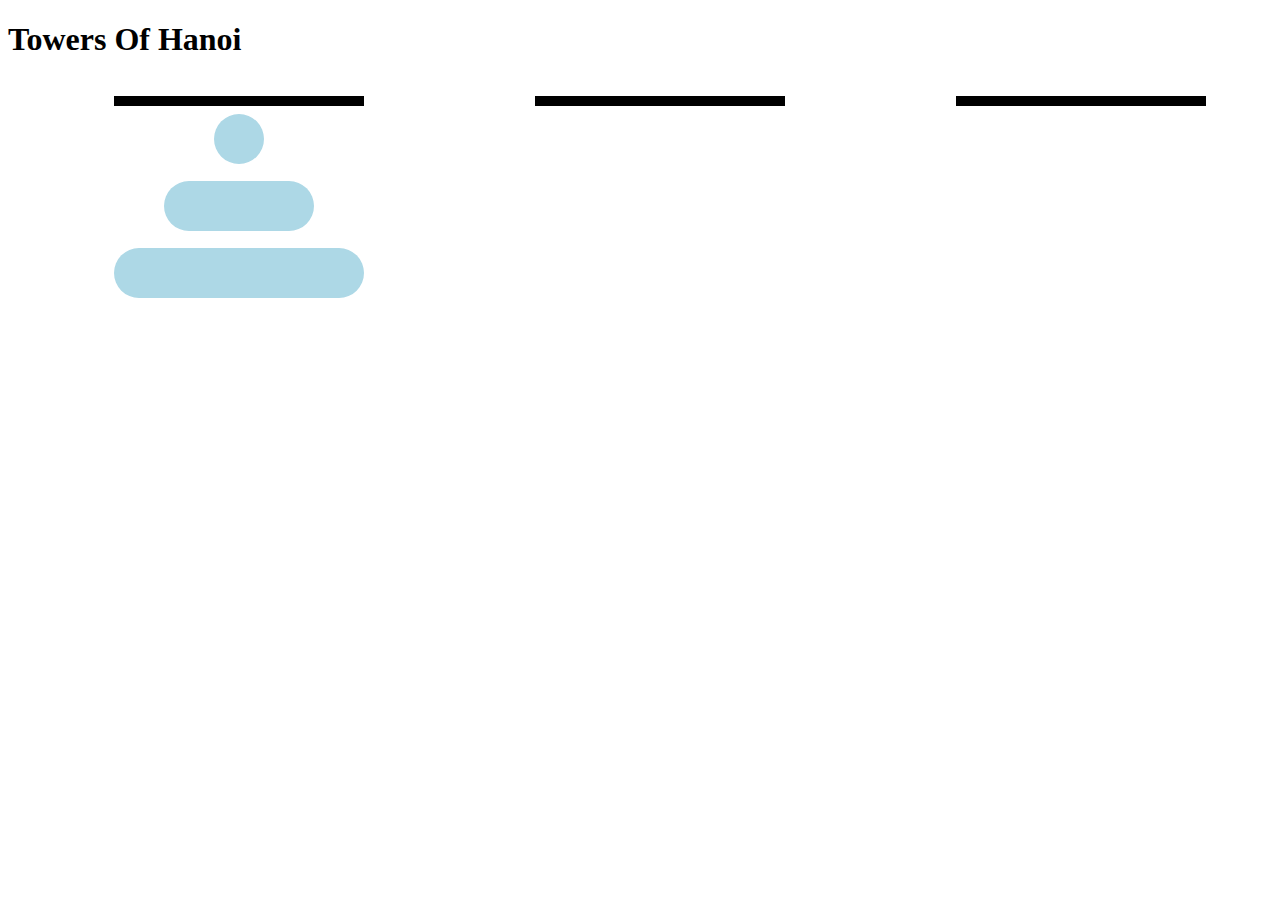
<file: skeleton/index.html>
<!DOCTYPE html>
<html lang="en" dir="ltr">
  <head>
    <meta charset="utf-8">
    <title>TOWERRRRRR OF HANOIIIII</title>
    <link rel="stylesheet" type="text/css" href="./css/style.css">
    <script src="https://ajax.googleapis.com/ajax/libs/jquery/2.2.4/jquery.min.js"></script>
    <script type="text/javascript" src="./js/bundle.js">
      
    </script>
  </head>
  <body>
    <h1>Towers Of Hanoi</h1>
    <section class='hanoi'></section>
  </body>
</html>
</file>
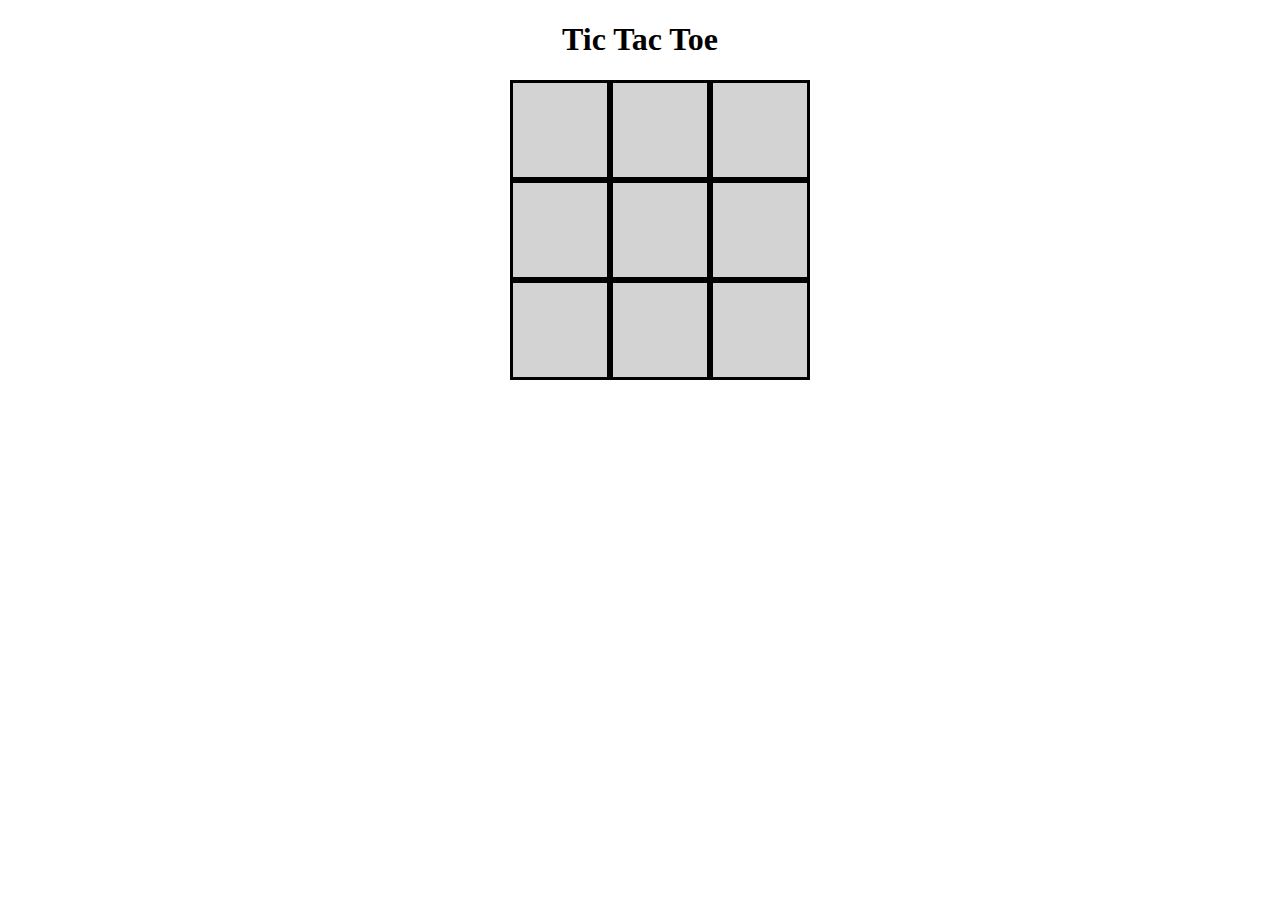
<file: ttt_jquery/index.html>
<!DOCTYPE html>
<html>
  <head>
    <meta charset="utf-8">
    <title>Tic Tac Toe</title>
    <link rel="stylesheet" type="text/css" href="./css/ttt.css">
    <script src="https://ajax.googleapis.com/ajax/libs/jquery/2.2.4/jquery.min.js"></script>
    <script src="./js/bundle.js"></script>
  </head>

  <body>
    <h1>Tic Tac Toe</h1>

    <figure class="ttt">
    </figure>
  </body>
</html>
</file>
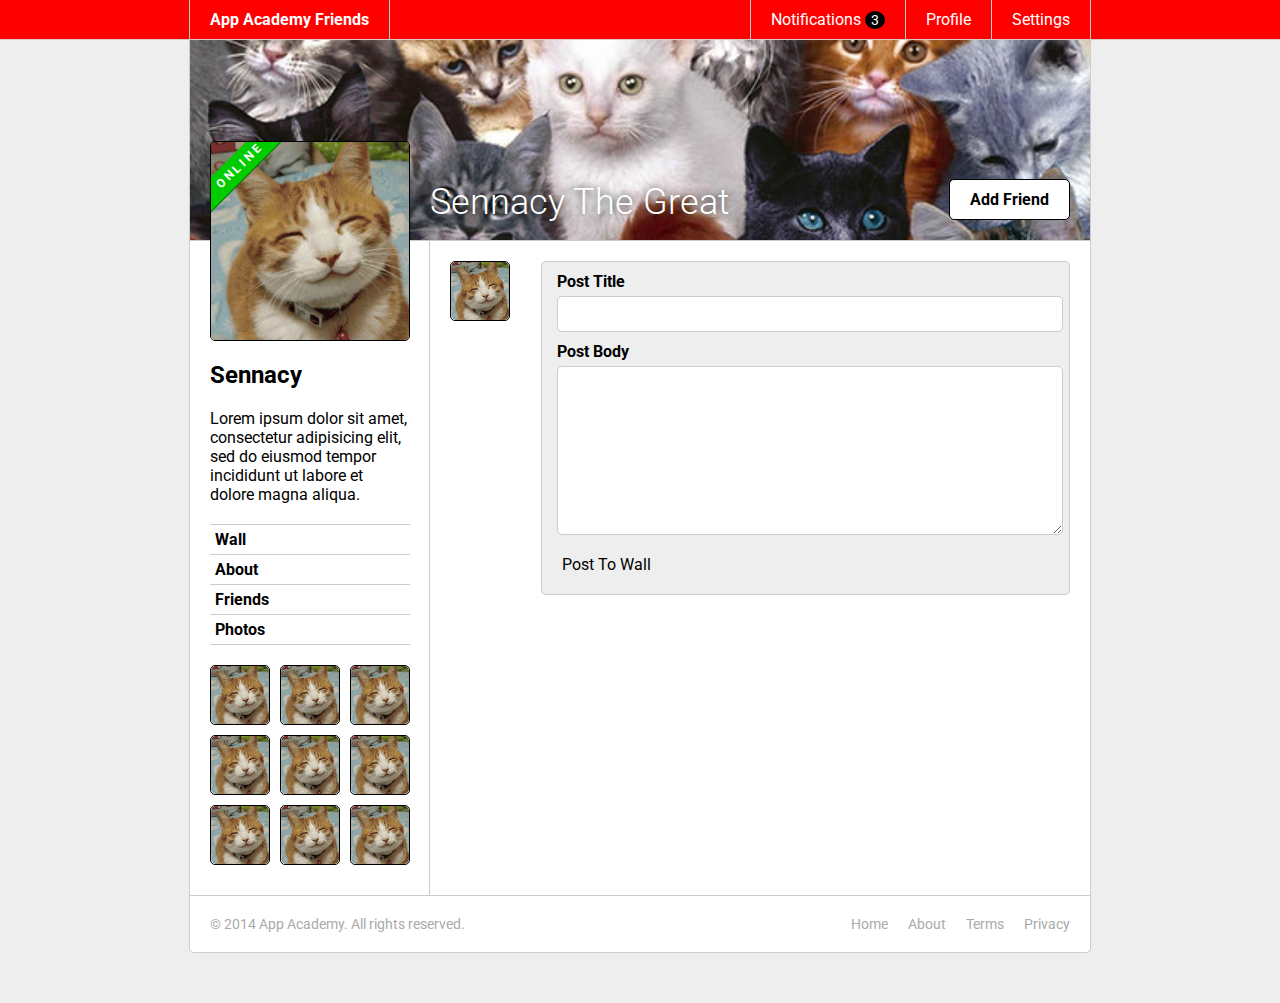
<file: css-friends-09/skeleton/09-forms.html>
<!DOCTYPE html>
<html>
<head>
  <meta charset="utf-8">
  <title>App Academy Friends | PHASE 8: Thumbs</title>
  <link rel="stylesheet" href="http://fonts.googleapis.com/css?family=Roboto:300,400,700" type="text/css">
  <link rel="stylesheet" href="css/00-reset.css" type="text/css">
  <link rel="stylesheet" href="css/01-header.css" type="text/css">
  <link rel="stylesheet" href="css/02-notifications.css" type="text/css">
  <link rel="stylesheet" href="css/03-layout.css" type="text/css">
  <link rel="stylesheet" href="css/04-footer.css" type="text/css">
  <link rel="stylesheet" href="css/05-cats.css" type="text/css">
  <link rel="stylesheet" href="css/06-sidebar.css" type="text/css">
  <link rel="stylesheet" href="css/07-online.css" type="text/css">
  <link rel="stylesheet" href="css/08-thumbs.css" type="text/css">
  <link rel="stylesheet" href="css/09-forms.css" type="text/css">
</head>
<body>

  <header class="header">
    <nav class="header-nav">

      <h1 class="header-logo">
        <a href="#">App Academy Friends</a>
      </h1>

      <ul class="header-list">
        <li>
          <a href="#">Notifications <strong class="badge">3</strong></a>
          <ul class="header-notifications">
            <li><a href="#">Constance likes your photo.</a></li>
            <li><a href="#">Tommy left you a comment.</a></li>
            <li><a href="#">Jonathan is now following you.</a></li>
          </ul>
        </li>
        <li><a href="#">Profile</a></li>
        <li><a href="#">Settings</a></li>
      </ul>

    </nav>
  </header>

  <main class="content">

    <header class="content-header">
      <h1>Sennacy The Great</h1>
      <button class="content-header-add-friend">Add Friend</button>
    </header>

    <section class="content-sidebar">

      <a href="#" class="profile-picture">
        <strong class="online">Online</strong>
        <img src="./images/cat.jpg" alt="">
      </a>

      <div class="profile-info">
        <h2>Sennacy</h2>
        <p>
          Lorem ipsum dolor sit amet, consectetur adipisicing elit, sed do eiusmod tempor incididunt ut labore et dolore magna aliqua.
        </p>
      </div>

      <ul class="profile-nav">
        <li><a href="#">Wall</a></li>
        <li><a href="#">About</a></li>
        <li><a href="#">Friends</a></li>
        <li><a href="#">Photos</a></li>
      </ul>

      <ul class="profile-friends">
        <li><a href="#" class="thumb" title="Sennacy">
          <img src="./images/cat.jpg" alt="">
        </a></li>
        <li><a href="#" class="thumb" title="Jonathan">
          <img src="./images/cat.jpg" alt="">
        </a></li>
        <li><a href="#" class="thumb" title="Tommy">
          <img src="./images/cat.jpg" alt="">
        </a></li>
        <li><a href="#" class="thumb" title="Constance">
          <img src="./images/cat.jpg" alt="">
        </a></li>
        <li><a href="#" class="thumb" title="Ned">
          <img src="./images/cat.jpg" alt="">
        </a></li>
        <li><a href="#" class="thumb" title="Kush">
          <img src="./images/cat.jpg" alt="">
        </a></li>
        <li><a href="#" class="thumb" title="CJ">
          <img src="./images/cat.jpg" alt="">
        </a></li>
        <li><a href="#" class="thumb" title="Jeff">
          <img src="./images/cat.jpg" alt="">
        </a></li>
        <li><a href="#" class="thumb" title="Simon">
          <img src="./images/cat.jpg" alt="">
        </a></li>
      </ul>

    </section>
    <section class="content-main">
      <form class="form" action="index.html" method="post">
        <a href="#" class="thumb" title="Simon">
          <img src="./images/cat.jpg" alt="">
        </a>
        
        <fieldset class="post">
          <label class="post-label post-item" for="post-title">Post Title</label>
          <input class="post-input post-item" id="post-title" type="text" name="" value="">
          
          <label class="post-label post-item" for="post-body">Post Body</label>
          <textarea class="post-input post-item" id="post-body" name="name" rows="8" cols="50"></textarea>
          
          <button class="post-button" type="button" class="submit">Post To Wall</button>
        </fieldset>
      </form>
    </section>
  </main>

  <footer class="footer">

    <small class="footer-copy">
      &copy; 2014 App Academy. All rights reserved.
    </small>

    <ul class="footer-links">
      <li><a href="#">Home</a></li>
      <li><a href="#">About</a></li>
      <li><a href="#">Terms</a></li>
      <li><a href="#">Privacy</a></li>
    </ul>

  </footer>

</body>
</html>
</file>
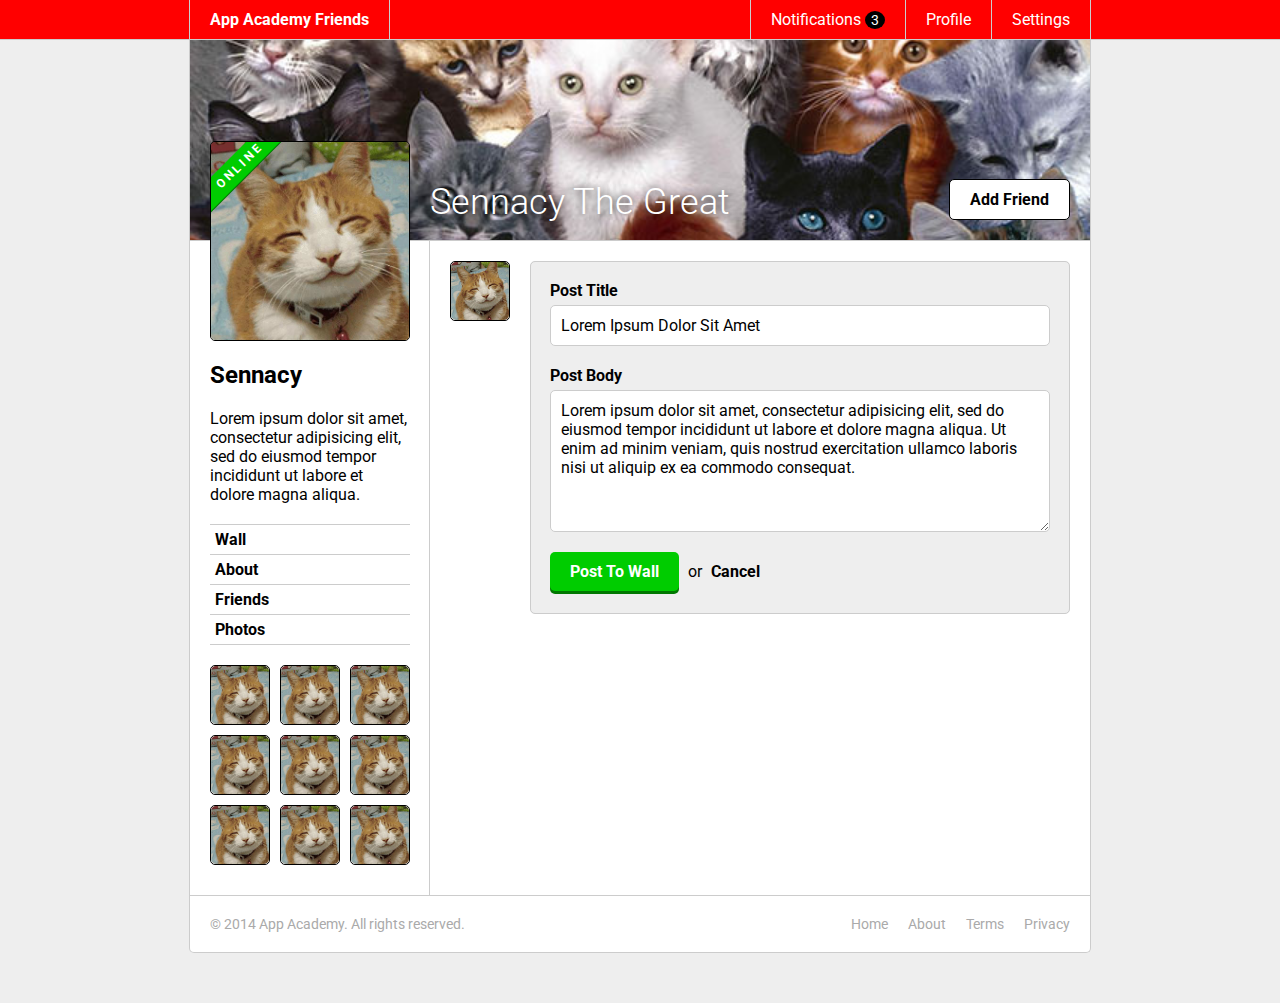
<file: css-friends-10/skeleton/10-posts.html>
<!DOCTYPE html>
<html>
<head>
  <meta charset="utf-8">
  <title>App Academy Friends | PHASE 9: Forms</title>
  <link rel="stylesheet" href="http://fonts.googleapis.com/css?family=Roboto:300,400,700" type="text/css">
  <link rel="stylesheet" href="css/00-reset.css" type="text/css">
  <link rel="stylesheet" href="css/01-header.css" type="text/css">
  <link rel="stylesheet" href="css/02-notifications.css" type="text/css">
  <link rel="stylesheet" href="css/03-layout.css" type="text/css">
  <link rel="stylesheet" href="css/04-footer.css" type="text/css">
  <link rel="stylesheet" href="css/05-cats.css" type="text/css">
  <link rel="stylesheet" href="css/06-sidebar.css" type="text/css">
  <link rel="stylesheet" href="css/07-online.css" type="text/css">
  <link rel="stylesheet" href="css/08-thumbs.css" type="text/css">
  <link rel="stylesheet" href="css/09-forms.css" type="text/css">
  <link rel="stylesheet" href="css/10-posts.css" type="text/css">
</head>
<body>

  <header class="header">
    <nav class="header-nav">

      <h1 class="header-logo">
        <a href="#">App Academy Friends</a>
      </h1>

      <ul class="header-list">
        <li>
          <a href="#">Notifications <strong class="badge">3</strong></a>
          <ul class="header-notifications">
            <li><a href="#">Constance likes your photo.</a></li>
            <li><a href="#">Tommy left you a comment.</a></li>
            <li><a href="#">Jonathan is now following you.</a></li>
          </ul>
        </li>
        <li><a href="#">Profile</a></li>
        <li><a href="#">Settings</a></li>
      </ul>

    </nav>
  </header>

  <main class="content">

    <header class="content-header">
      <h1>Sennacy The Great</h1>
      <button class="content-header-add-friend">Add Friend</button>
    </header>

    <section class="content-sidebar">

      <a href="#" class="profile-picture">
        <strong class="online">Online</strong>
        <img src="./images/cat.jpg" alt="">
      </a>

      <div class="profile-info">
        <h2>Sennacy</h2>
        <p>
          Lorem ipsum dolor sit amet, consectetur adipisicing elit, sed do eiusmod tempor incididunt ut labore et dolore magna aliqua.
        </p>
      </div>

      <ul class="profile-nav">
        <li><a href="#">Wall</a></li>
        <li><a href="#">About</a></li>
        <li><a href="#">Friends</a></li>
        <li><a href="#">Photos</a></li>
      </ul>

      <ul class="profile-friends">
        <li><a href="#" class="thumb" title="Sennacy">
          <img src="./images/cat.jpg" alt="">
        </a></li>
        <li><a href="#" class="thumb" title="Jonathan">
          <img src="./images/cat.jpg" alt="">
        </a></li>
        <li><a href="#" class="thumb" title="Tommy">
          <img src="./images/cat.jpg" alt="">
        </a></li>
        <li><a href="#" class="thumb" title="Constance">
          <img src="./images/cat.jpg" alt="">
        </a></li>
        <li><a href="#" class="thumb" title="Ned">
          <img src="./images/cat.jpg" alt="">
        </a></li>
        <li><a href="#" class="thumb" title="Kush">
          <img src="./images/cat.jpg" alt="">
        </a></li>
        <li><a href="#" class="thumb" title="CJ">
          <img src="./images/cat.jpg" alt="">
        </a></li>
        <li><a href="#" class="thumb" title="Jeff">
          <img src="./images/cat.jpg" alt="">
        </a></li>
        <li><a href="#" class="thumb" title="Simon">
          <img src="./images/cat.jpg" alt="">
        </a></li>
      </ul>

    </section>
    <section class="content-main">

      <form class="form">

        <a href="#" class="form-thumb thumb" title="Sennacy">
          <img src="./images/cat.jpg" alt="">
        </a>

        <fieldset class="form-fieldset">
          <div class="input">
            <label for="form-title">Post Title</label>
            <input id="form-title" type="text" value="Lorem Ipsum Dolor Sit Amet">
          </div>

          <div class="input">
            <label for="form-textarea">Post Body</label>
            <textarea id="form-textarea">Lorem ipsum dolor sit amet, consectetur adipisicing elit, sed do eiusmod tempor incididunt ut labore et dolore magna aliqua. Ut enim ad minim veniam, quis nostrud exercitation ullamco laboris nisi ut aliquip ex ea commodo consequat.</textarea>
          </div>

          <div class="submit">
            <button>Post To Wall</button>
            <span class="button-alternative">or <strong>Cancel</strong></span>
          </div>

        </fieldset>
      </form>

    </section>
  </main>

  <footer class="footer">

    <small class="footer-copy">
      &copy; 2014 App Academy. All rights reserved.
    </small>

    <ul class="footer-links">
      <li><a href="#">Home</a></li>
      <li><a href="#">About</a></li>
      <li><a href="#">Terms</a></li>
      <li><a href="#">Privacy</a></li>
    </ul>

  </footer>

</body>
</html>
</file>
<file: skeleton/css/style.css>
.disc1 {
  background: lightblue;
  border-radius: 40px;
  width: 50px;
  height: 50px;
}

.disc2 {
  background: lightblue;
  border-radius: 40px;
  width: 150px;
  height: 50px;
}

.disc3 {
  background: lightblue;
  border-radius: 40px;
  width: 250px;
  height: 50px;
}

.hanoi {
  display: flex;
  justify-content: space-around;
}

.hanoi ul {
  list-style-type: none;
  display: flex;
  flex-direction: column-reverse;
  justify-content: space-between;
  height: 210px;
}

.hanoi li {
  margin-top: 20px;
  margin: auto;
}

.underline {
  width: 250px;
  height: 10px;
  background: black;
}

.hanoi ul:hover .underline {
  background: blue;
}
</file>
<file: ttt_jquery/css/ttt.css>
ul {
  display: flex;
  flex-wrap: wrap;
  width: 300px;
  margin: auto;
}

body {
  margin: 0 auto;
}

h1 {
  text-align: center;
}

li {
  border: 3px solid black;
  width: 100px;
  height: 100px;
  box-sizing: border-box;
  list-style-type: none;
  background: lightgrey;
  font-size: 70px;
  text-align: center;
  font-family: impact;
}

li:hover {
  background: pink;
}
</file>
<file: css-friends-09/skeleton/css/01-header.css>
/* PHASE 1: Header */

body {
  font-family: "Roboto", sans-serif;
  font-size: 16px;
  font-weight: 400;
  background: #eee;
}

.header {
  background: #f00;
  color: #fff;
  border-bottom: 1px solid #ccc;
}

.header a {
  display: block;
  padding: 10px 20px;
}

.header-nav {
  display: flex;
  justify-content: space-between;
  margin: 0 auto;
  width: 900px;
  border-left: 1px solid #ccc;
  border-right: 1px solid #ccc;
}

.header-logo {
  border-right: 1px solid #ccc;
  font-weight: 700;
}

.header-logo:hover {
  background: #000;
}

.header-list {
  display: flex;
}

.header-list > li {
  border-left: 1px solid #ccc;
}

.header-list > li:hover {
  background: #000;
}
</file>
<file: css-friends-09/skeleton/css/02-notifications.css>
/* PHASE 2: Notifications */

.badge {
  display: inline;
  font-size: 14px;
  padding: 1px 6px;
  background: #000;
  border-radius: 50%;
}

li:hover .badge {
  background: #f00;
}

.header {
  position: relative;
  z-index: 1;
}

.header-list > li {
  position: relative;
}

.header-notifications {
  display: none;
  position: absolute;
  left: -1px;
  font-size: 14px;
  white-space: nowrap;
  background: #fff;
  border-left: 1px solid #ccc;
  border-right: 1px solid #ccc;
  border-bottom: 1px solid #ccc;
  border-bottom-left-radius: 5px;
  border-bottom-right-radius: 5px;
  overflow: hidden;
}

li:hover .header-notifications {
  display: block;
}

.header-notifications > li {
  border-top: 1px solid #ccc;
  color: #000;
}

.header-notifications > li:hover {
  background: #eee;
}
</file>
<file: css-friends-09/skeleton/css/03-layout.css>
/* PHASE 3: Layout */

.content {
  display: flex;
  flex-wrap: wrap;
  margin: 0 auto;
  background: #fff;
  width: 900px;
  border: 1px solid #ccc;
  border-top: 0;
}

.content-sidebar {
  width: 200px;
  min-height: 200px;
  padding: 20px;
  padding-right: 19px;
  border-right: 1px solid #ccc;
}

.content-main {
  width: 620px;
  min-height: 200px;
  padding: 20px;
}
</file>
<file: css-friends-09/skeleton/css/04-footer.css>
/* PHASE 4: Footer */

.footer {
  display: flex;
  justify-content: space-between;
  width: 900px;
  margin: 0 auto 50px auto;
  background: #fff;
  color: #aaa;
  font-size: 14px;
  border: 1px solid #ccc;
  border-top: 0;
  border-bottom-left-radius: 5px;
  border-bottom-right-radius: 5px;
}

.footer-copy {
  display: block;
  padding: 20px;
}

.footer-links {
  display: flex;
  padding: 20px;
}

.footer-links > li {
  padding: 0 0 0 20px;
}

.footer a:hover {
  color: #000;
}
</file>
<file: css-friends-09/skeleton/css/05-cats.css>
/* PHASE 5: Cats */

.content-header {
  position: relative;
  height: 200px;
  width: 100%;
  background: url("../images/cats.jpg");
  background-size: cover;
  border-bottom: 1px solid #ccc;
}

.content-header > h1 {
  position: absolute;
  bottom: 20px;
  left: 240px;
  font-size: 36px;
  line-height: 1;
  font-weight: 300;
  color: #fff;
  text-shadow: #000 0 0 10px;
}

.content-header-add-friend {
  position: absolute;
  bottom: 20px;
  right: 20px;
  color: #000;
  background: #fff;
  font-weight: bold;
  padding: 10px 20px;
  border: 1px solid #000;
  border-radius: 5px;
}

.content-header-add-friend:hover {
  background: #eee;
}
</file>
<file: css-friends-09/skeleton/css/06-sidebar.css>
/* PHASE 6: Sidebar */

.profile-picture {
  display: block;
  margin-top: -120px;
  border: 1px solid #000;
  background: #000;
  border-radius: 5px;
  position: relative;
}

.profile-info {
  margin: 20px 0;
}

.profile-info > h2 {
  font-weight: 700;
  font-size: 24px;
}

.profile-info > p {
  margin: 20px 0;
}

.profile-nav {
  margin: 20px 0;
}

.profile-nav > li {
  border-bottom: 1px solid #ccc;
}

.profile-nav > li:first-child {
  border-top: 1px solid #ccc;
}

.profile-nav a {
  display: block;
  padding: 5px;
  font-weight: 700;
}

.profile-nav a:hover {
  background: #eee;
}
</file>
<file: css-friends-09/skeleton/css/07-online.css>
/* PHASE 7: Online */

.profile-picture {
  overflow: hidden;
}

.online {
  display: block;
  position: absolute;
  top: -10px;
  left: -10px;
  font-weight: 700;
  color: #fff;
  background: #0c0;
  padding: 5px 30px;
  text-transform: uppercase;
  font-size: 12px;
  letter-spacing: 3px;
  transform: rotate(-45deg) translateX(-25%);
  box-shadow: 0 1px 0 0 #070;
}
</file>
<file: css-friends-09/skeleton/css/08-thumbs.css>
/* PHASE 8: Thumbs */

.profile-friends {
  display: flex;
  flex-wrap: wrap;
}

.profile-friends > li {
  width: 60px;
  margin: 0 0 10px 0;
}

.profile-friends > li:nth-child(3n-1) {
  margin: 0 10px 10px 10px;
}

.thumb {
  display: block;
  position: relative;
  width: 58px;
  height: 58px;
  border: 1px solid #000;
  border-radius: 5px;
}

.thumb:after {
  content: attr(title);
  display: none;
  position: absolute;
  left: 50%;
  transform: translateX(-50%);
  bottom: 65px;
  background: #000;
  color: #fff;
  font-size: 12px;
  padding: 5px 10px;
  border-radius: 5px;
}

.thumb:before {
  content: "";
  display: none;
  position: absolute;
  left: 50%;
  transform: translateX(-50%);
  top: -7px;
  border-top: 5px solid #000;
  border-bottom: 0;
  border-right: 5px solid transparent;
  border-left: 5px solid transparent;
}

.thumb:hover:before,
.thumb:hover:after {
  display: block;
}

.thumb > img {
  border-radius: 5px;
}
</file>
<file: css-friends-09/skeleton/css/09-forms.css>
/* PHASE 9: Forms */
.form {
  display: flex;
  justify-content: space-between;
  flex-wrap: wrap;
  /* width: 500px; */
}

.post {
  width: 85%;
  border: 1px solid #ccc;
  background-color: #eee;
  border-radius: 5px;
}

.post-item {
  padding: 5px 15px;
  padding-top: 10px;
  display: block;
  width: 90%;
}

.post-input {
  background-color: rgba(255, 255, 255, 1);
  margin: 0 15px;
  border: 1px solid #ccc;
  border-radius: 5px;
}

.post-button {
  padding: 20px;
}

.post-label {
  font-weight: bold;
}
</file>
<file: css-friends-10/skeleton/css/01-header.css>
/* PHASE 1: Header */

body {
  font-family: "Roboto", sans-serif;
  font-size: 16px;
  font-weight: 400;
  background: #eee;
}

.header {
  background: #f00;
  color: #fff;
  border-bottom: 1px solid #ccc;
}

.header a {
  display: block;
  padding: 10px 20px;
}

.header-nav {
  display: flex;
  justify-content: space-between;
  margin: 0 auto;
  width: 900px;
  border-left: 1px solid #ccc;
  border-right: 1px solid #ccc;
}

.header-logo {
  border-right: 1px solid #ccc;
  font-weight: 700;
}

.header-logo:hover {
  background: #000;
}

.header-list {
  display: flex;
}

.header-list > li {
  border-left: 1px solid #ccc;
}

.header-list > li:hover {
  background: #000;
}
</file>
<file: css-friends-10/skeleton/css/02-notifications.css>
/* PHASE 2: Notifications */

.badge {
  display: inline;
  font-size: 14px;
  padding: 1px 6px;
  background: #000;
  border-radius: 50%;
}

li:hover .badge {
  background: #f00;
}

.header {
  position: relative;
  z-index: 1;
}

.header-list > li {
  position: relative;
}

.header-notifications {
  display: none;
  position: absolute;
  left: -1px;
  font-size: 14px;
  white-space: nowrap;
  background: #fff;
  border-left: 1px solid #ccc;
  border-right: 1px solid #ccc;
  border-bottom: 1px solid #ccc;
  border-bottom-left-radius: 5px;
  border-bottom-right-radius: 5px;
  overflow: hidden;
}

li:hover .header-notifications {
  display: block;
}

.header-notifications > li {
  border-top: 1px solid #ccc;
  color: #000;
}

.header-notifications > li:hover {
  background: #eee;
}
</file>
<file: css-friends-10/skeleton/css/03-layout.css>
/* PHASE 3: Layout */

.content {
  display: flex;
  flex-wrap: wrap;
  margin: 0 auto;
  background: #fff;
  width: 900px;
  border: 1px solid #ccc;
  border-top: 0;
}

.content-sidebar {
  width: 200px;
  min-height: 200px;
  padding: 20px;
  padding-right: 19px;
  border-right: 1px solid #ccc;
}

.content-main {
  width: 620px;
  min-height: 200px;
  padding: 20px;
}
</file>
<file: css-friends-10/skeleton/css/04-footer.css>
/* PHASE 4: Footer */

.footer {
  display: flex;
  justify-content: space-between;
  width: 900px;
  margin: 0 auto 50px auto;
  background: #fff;
  color: #aaa;
  font-size: 14px;
  border: 1px solid #ccc;
  border-top: 0;
  border-bottom-left-radius: 5px;
  border-bottom-right-radius: 5px;
}

.footer-copy {
  display: block;
  padding: 20px;
}

.footer-links {
  display: flex;
  padding: 20px;
}

.footer-links > li {
  padding: 0 0 0 20px;
}

.footer a:hover {
  color: #000;
}
</file>
<file: css-friends-10/skeleton/css/05-cats.css>
/* PHASE 5: Cats */

.content-header {
  position: relative;
  height: 200px;
  width: 100%;
  background: url("../images/cats.jpg");
  background-size: cover;
  border-bottom: 1px solid #ccc;
}

.content-header > h1 {
  position: absolute;
  bottom: 20px;
  left: 240px;
  font-size: 36px;
  line-height: 1;
  font-weight: 300;
  color: #fff;
  text-shadow: #000 0 0 10px;
}

.content-header-add-friend {
  position: absolute;
  bottom: 20px;
  right: 20px;
  color: #000;
  background: #fff;
  font-weight: bold;
  padding: 10px 20px;
  border: 1px solid #000;
  border-radius: 5px;
}

.content-header-add-friend:hover {
  background: #eee;
}
</file>
<file: css-friends-10/skeleton/css/06-sidebar.css>
/* PHASE 6: Sidebar */

.profile-picture {
  display: block;
  margin-top: -120px;
  border: 1px solid #000;
  background: #000;
  border-radius: 5px;
  position: relative;
}

.profile-info {
  margin: 20px 0;
}

.profile-info > h2 {
  font-weight: 700;
  font-size: 24px;
}

.profile-info > p {
  margin: 20px 0;
}

.profile-nav {
  margin: 20px 0;
}

.profile-nav > li {
  border-bottom: 1px solid #ccc;
}

.profile-nav > li:first-child {
  border-top: 1px solid #ccc;
}

.profile-nav a {
  display: block;
  padding: 5px;
  font-weight: 700;
}

.profile-nav a:hover {
  background: #eee;
}
</file>
<file: css-friends-10/skeleton/css/07-online.css>
/* PHASE 7: Online */

.profile-picture {
  overflow: hidden;
}

.online {
  display: block;
  position: absolute;
  top: -10px;
  left: -10px;
  font-weight: 700;
  color: #fff;
  background: #0c0;
  padding: 5px 30px;
  text-transform: uppercase;
  font-size: 12px;
  letter-spacing: 3px;
  transform: rotate(-45deg) translateX(-25%);
  box-shadow: 0 1px 0 0 #070;
}
</file>
<file: css-friends-10/skeleton/css/08-thumbs.css>
/* PHASE 8: Thumbs */

.profile-friends {
  display: flex;
  flex-wrap: wrap;
}

.profile-friends > li {
  width: 60px;
  margin: 0 0 10px 0;
}

.profile-friends > li:nth-child(3n-1) {
  margin: 0 10px 10px 10px;
}

.thumb {
  display: block;
  position: relative;
  width: 58px;
  height: 58px;
  border: 1px solid #000;
  border-radius: 5px;
}

.thumb:after {
  content: attr(title);
  display: none;
  position: absolute;
  left: 50%;
  transform: translateX(-50%);
  bottom: 65px;
  background: #000;
  color: #fff;
  font-size: 12px;
  padding: 5px 10px;
  border-radius: 5px;
}

.thumb:before {
  content: "";
  display: none;
  position: absolute;
  left: 50%;
  transform: translateX(-50%);
  top: -7px;
  border-top: 5px solid #000;
  border-bottom: 0;
  border-right: 5px solid transparent;
  border-left: 5px solid transparent;
}

.thumb:hover:before,
.thumb:hover:after {
  display: block;
}

.thumb > img {
  border-radius: 5px;
}
</file>
<file: css-friends-10/skeleton/css/09-forms.css>
/* PHASE 9: Forms */

.form {
  margin: 0 0 20px 0;
  display: flex;
}

.form-thumb {
}

.form-fieldset {
  margin: 0 0 0 20px;
  padding: 19px;
  width: 500px;
  background: #eee;
  border: 1px solid #ccc;
  border-radius: 5px;
}

.input {
  margin: 0 0 20px 0;
}

.input > label {
  display: block;
  font-weight: 700;
  padding: 0 0 5px 0;
}

.input > input,
.input > textarea {
  display: block;
  background: #fff;
  border: 1px solid #ccc;
  padding: 10px;
  width: calc(100% - 22px);
  border-radius: 5px;
}

.input > input:focus,
.input > textarea:focus {
  border-color: #0c0;
}

.input > textarea {
  height: 120px;
}

.submit {
  margin: 20px 0 0 0;
  padding: 0 0 3px 0;
}

.submit > button {
  position: relative;
  padding: 10px 20px;
  color: #fff;
  background: #0c0;
  font-weight: 700;
  border-radius: 5px;
  box-shadow: 0 3px 0 0 #070;
}

.submit > button:hover {
  background: #0b0;
}

.submit > button:active {
  top: 3px;
  background: #0a0;
  box-shadow: none;
}

.button-alternative {
  padding: 0 0 0 5px;
}

.button-alternative strong {
  padding: 0 0 0 5px;
  font-weight: bold;
  cursor: pointer;
}

.button-alternative strong:hover {
  color: #f00;
}
</file>
<file: css-friends-10/skeleton/css/10-posts.css>
/* PHASE 10: Posts */
</file>
